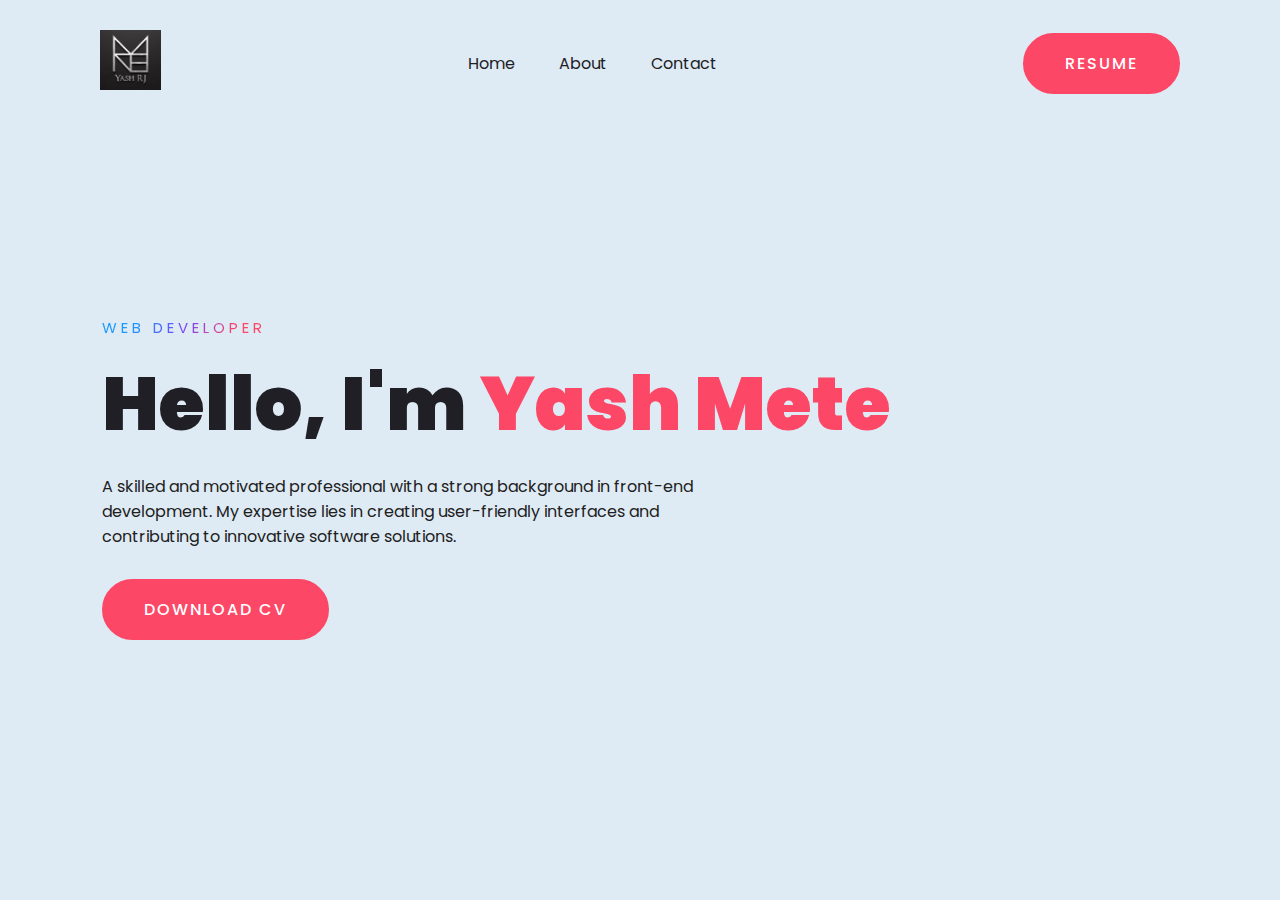
<file: index.html>
<!DOCTYPE html>
<html lang="en">
  <head>
    <meta charset="UTF-8" />
    <title>Personal Portfolio Website</title>
    <link rel="stylesheet" href="style.css" />
  </head>
  <body>
    <div class="hero">
      <nav>
        
        <a href="Home.html"> <img src="BG.jpg" alt="Img" class="logo"></a>
        <ul>
          <li><a href="Home.html">Home</a></li>
          <li><a href="AboutMe.html">About</a></li>
          <li><a href="ContactMe.html">Contact</a></li>
        </ul>
        <a target="_blank" href="Yash_Mete_7972188497_Resume.pdf" class="btn"
          >Resume</a
        >
      </nav>
      <div class="content">
        <span class="title">Web Developer</span>
        <h1>Hello, I'm <span>Yash Mete</span></h1>
        <p>
          A skilled and motivated professional with a strong background in
          front-end development. My expertise lies in
          creating user-friendly interfaces and contributing to innovative
          software solutions.
        </p>
        <a target="_blank" href="Yash_Mete_7972188497_Resume.pdf" class="btn"
          >Download CV</a
        >
      </div>
    </div>
  </body>
</html>
</file>
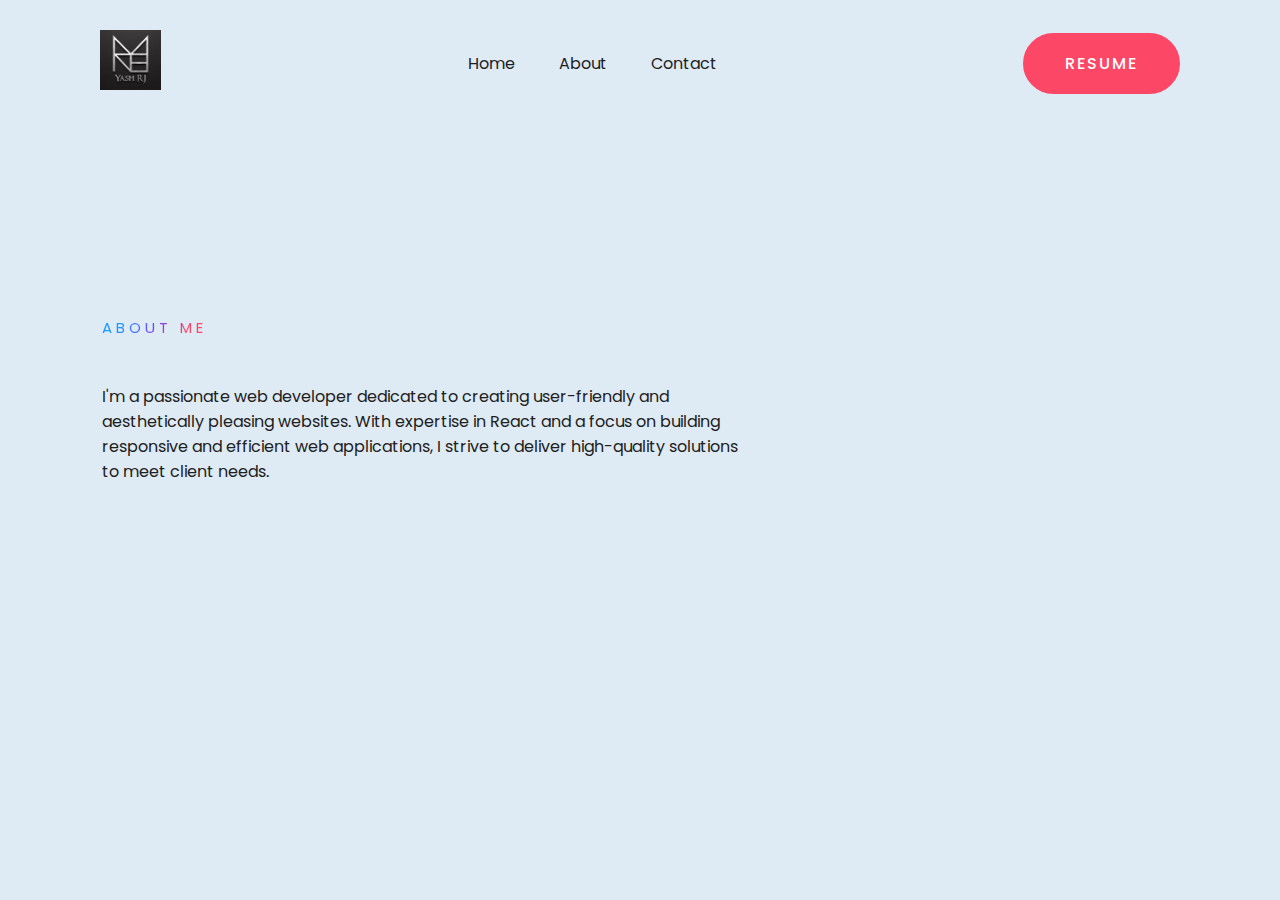
<file: AboutMe.html>
<!DOCTYPE html>
<html lang="en">
<head>
    <meta charset="UTF-8" />
    <title>About Me - Personal Portfolio</title>
    <link rel="stylesheet" href="style.css" />
</head>
<body class="about-page">
    <div class="hero">
        <nav>
            <!-- <img src="https://images.pexels.com/photos/206395/pexels-photo-206395.jpeg?auto=compress&cs=tinysrgb&dpr=1&w=500" class="logo" /> -->
            <a href="Home.html"> <img src="BG.jpg" alt="Img" class="logo"></a>
            <ul>
                <li><a href="Home.html">Home</a></li>
                <li><a href="AboutMe.html">About</a></li>
                <li><a href="ContactMe.html">Contact</a></li>
            </ul>
            <a target="_blank" href="Yashraj_Rajput_Resume.pdf" class="btn">Resume</a>
        </nav>

        <div >
            <div class="content">
                <span class="title">About Me</span>
                <!-- <h1>Hello, I'm <span>emma</span></h1> -->
                <p>
                    I'm a passionate web developer dedicated to creating user-friendly and aesthetically pleasing websites. With expertise in React and a focus on building responsive and efficient web applications, I strive to deliver high-quality solutions to meet client needs.
                </p>
                <!-- <a href="#" class="btn">Download Resume</a> -->
            </div>
        </div>
    </div>
</body>
</html>
</file>
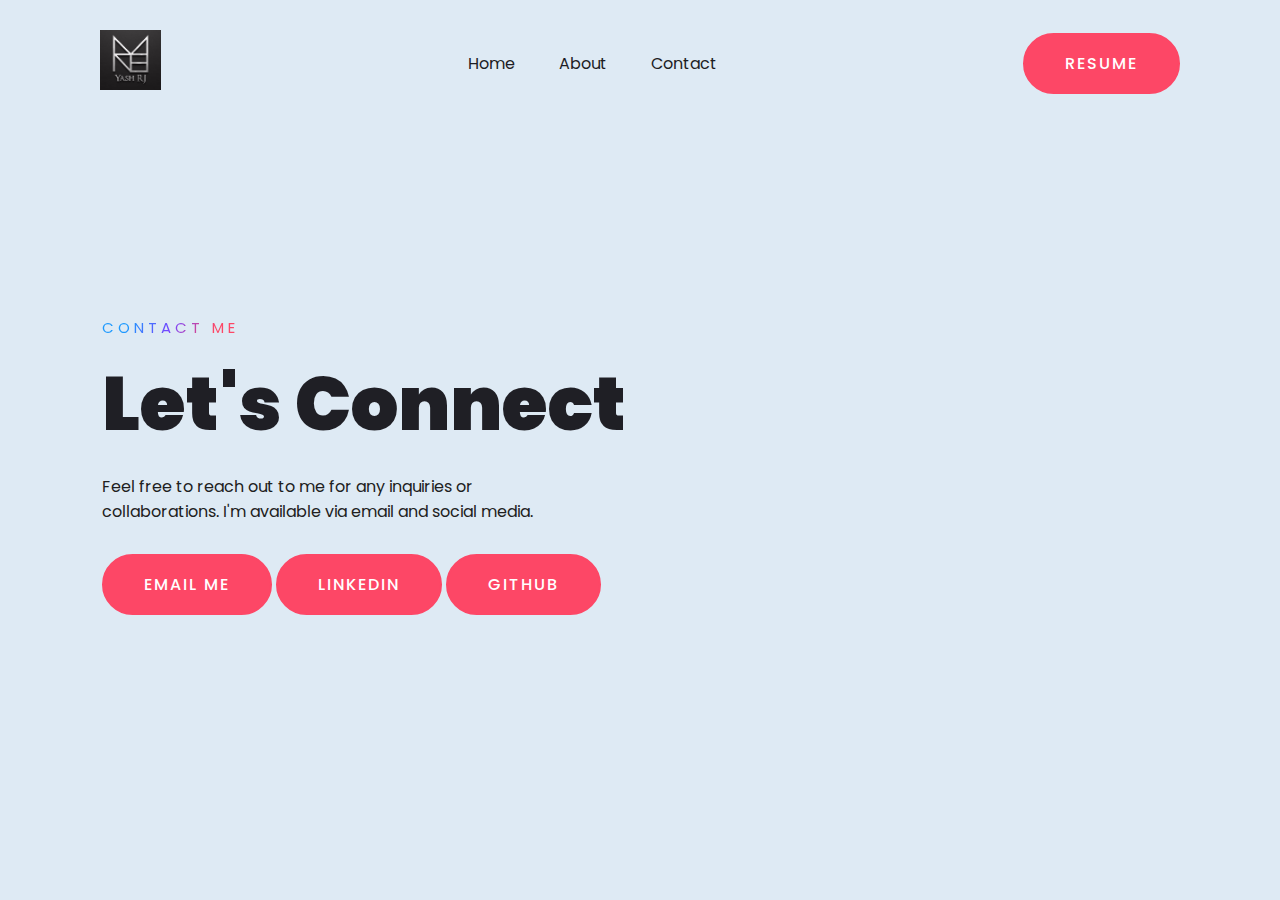
<file: ContactMe.html>
<!DOCTYPE html>
<html lang="en">
<head>
    <meta charset="UTF-8" />
    <title>Contact - Personal Portfolio</title>
    <link rel="stylesheet" href="style.css" />
</head>
<body class="contact-page">
    <div class="hero">
        <nav>
            <a href="Home.html"> <img src="BG.jpg" alt="Img" class="logo"></a>
            <ul>
                <li><a href="Home.html">Home</a></li>
                <li><a href="AboutMe.html">About</a></li>
                <li><a href="ContactMe.html">Contact</a></li>
            </ul>
            <a target="_blank" href="Yash_Mete_7972188497_Resume.pdf" class="btn">Resume</a>
        </nav>

        <div>
            <div class="content">
                <span class="title">Contact Me</span>
                <h1>Let's Connect</h1>
                <p>
                    Feel free to reach out to me for any inquiries or collaborations. I'm available via email and social media.
                </p>

                <div class="social-media-icons">
                    
                    <a href="https://mail.google.com/mail/?view=cm&fs=1&to=meteyash002@gmail.com" target="_blank" class="btn btn-info btn-lg">Email Me
                    </a>
                    <a href="https://www.linkedin.com/in/yashmete/" target="_blank" class="btn btn-primary btn-lg">LinkedIn
                    </a>
                    <a href="https://github.com/meteyash" target="_blank" class="btn btn-primary btn-lg">Github
                    </a>
                </div>
                


            </div>
        </div>
    </div>
</body>
</html>
</file>
<file: style.css>
@import url("https://fonts.googleapis.com/css2?family=Poppins:wght@400;500;600;700&display=swap");
* {
    margin: 0;
    padding: 0;
    box-sizing: border-box;
    font-family: "Poppins", sans-serif;
    background-color: rgb(222, 234, 244);
}
a {
    text-decoration: none;
}
.hero {
    width: 100%;
    height: 100vh;
    background: url();
    /* background: url(https://images.pexels.com/photos/206395/pexels-photo-206395.jpeg?auto=compress&cs=tinysrgb&dpr=1&w=500); */

    background-size: cover;
}
nav {
    display: flex;
    align-items: center;
    justify-content: space-between;
    padding: 30px 100px;
}
.logo {
    max-height: 60px;
}
nav ul li {
    list-style: none;
    display: inline-block;
    padding: 10px 20px;
}
nav ul li a {
    color: #1d1d24;
    position: relative;
    padding: 5px 0;
}
nav ul li a:hover {
    color: #fd4766;
}
nav ul li a:after {
    content: "";
    position: absolute;
    left: 0;
    width: 0;
    height: 3px;
    background: #fd4766;
    transition: 0.3s;
    bottom: 0;
}
nav ul li a:hover:after {
    width: 100%;
}
.btn {
    color: #fff;
    font-size: 16px;
    text-transform: uppercase;
    letter-spacing: 2px;
    padding: 16px 40px;
    border-radius: 500px;
    display: inline-block;
    font-weight: 500;
    transition: all 0.4s ease-in-out;
    background-size: 152% 100%;
    background: #fd4766;
    border: 2px solid #fd4766;
}
.btn:hover {
    background: transparent;
    border-color: #fd4766;
    color: #fd4766;
}
.content {
    position: absolute;
    top: 35%;
    left: 8%;
}
.content .title {
    color: #0a0a0a;
    font-size: 15px;
    text-transform: uppercase;
    letter-spacing: 4px;
    display: inline-block;
    margin-bottom: 20px;
    background: linear-gradient(
        120deg,
        #1c99fe 20.69%,
        #7644ff 50.19%,
        #fd4766 79.69%
    );
    -webkit-background-clip: text;
    -webkit-text-fill-color: transparent;
}
.content h1 {
    color: #1f1f25;
    font-size: 75px;
    font-weight: 900;
    line-height: 90px;
    text-transform: inherit;
    width: 70%;
}
.content h1 span {
    color: #fd4766;
}
.content p {
    width: 55%;
    color: #202020;
    margin-top: 25px;
    margin-bottom: 30px;
}
</file>
